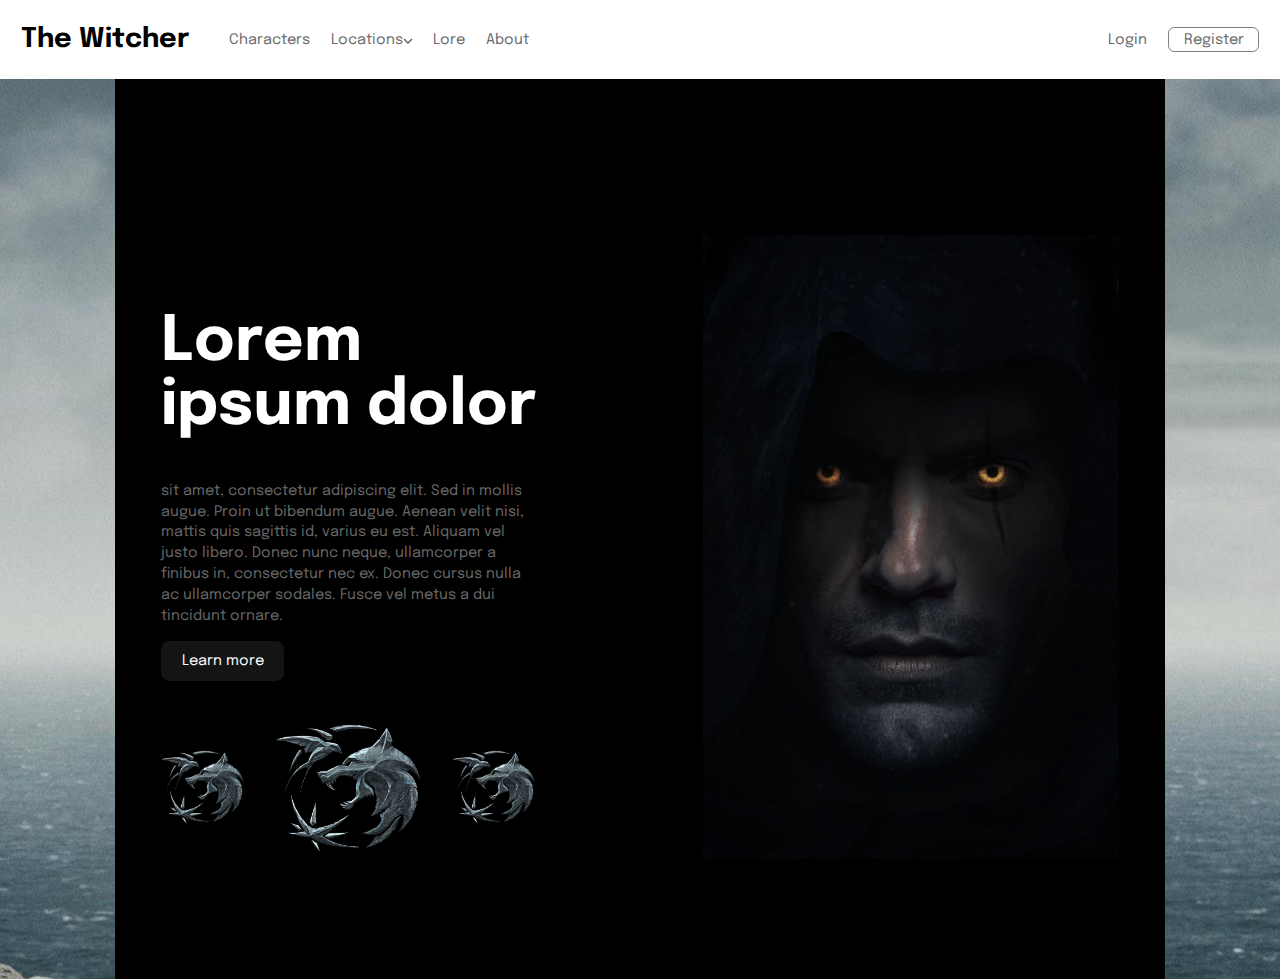
<file: index.html>
<!DOCTYPE html>
<html lang="en">
<head>
	<meta charset="UTF-8">
	<meta name="viewport" content="width=device-width, initial-scale=1.0">
	<title>The Witcher</title>
	<link rel="stylesheet" type="text/css" href="css/mystyle.css">
	<link rel="icon" href="images/icon.ico">
	<link rel="preconnect" href="https://fonts.googleapis.com">
	<link rel="preconnect" href="https://fonts.gstatic.com" crossorigin>
	<link href="https://fonts.googleapis.com/css2?family=Epilogue:wght@500;700&family=Poppins:wght@400;500;700&display=swap" rel="stylesheet">
</head>
<body>
	<nav>
		<div class="logos-section">
			<h2 class="logo">The&nbsp;Witcher</h2>
			<ul class="menu-items">
				<li>Characters</li>
				<li>
					Locations<svg width="10" height="6" xmlns="http://www.w3.org/2000/svg"><path stroke="#686868" stroke-width="1.5" fill="none" d="m1 1 4 4 4-4"/></svg>
			  	</li>
			  	<li>Lore</li>
			  	<li>About</li>
				<li class="icon">
					&#9776;
				</li>
			</ul>
		</div>
		<ul class="cta-btns">
			<li>Login</li>
			<li>Register</li>
		</ul>
  	</nav>

	<div class="container">
		<main>
			<section id="text-side">
				<h1>Lorem <br>ipsum&nbsp;dolor</h1>
				<p>
					sit amet, consectetur adipiscing elit. Sed in mollis augue. Proin ut bibendum augue. Aenean velit nisi, mattis quis sagittis id, varius eu est. Aliquam vel justo libero. 
					Donec nunc neque, ullamcorper a finibus in, consectetur nec ex. Donec cursus nulla ac ullamcorper sodales. Fusce vel metus a dui tincidunt ornare.
				</p>
				<button>Learn more</button>
				<div class="clients-logos">
					<img src="images/logo.PNG" />
					<img src="images/logo.PNG" />
					<img src="images/logo.PNG" />
				</div>
			</section>
			<section class="img-side">
				<img src="images/img1.png" />
			</section>
		</main>
	</div>
</body>
</html>
</file>
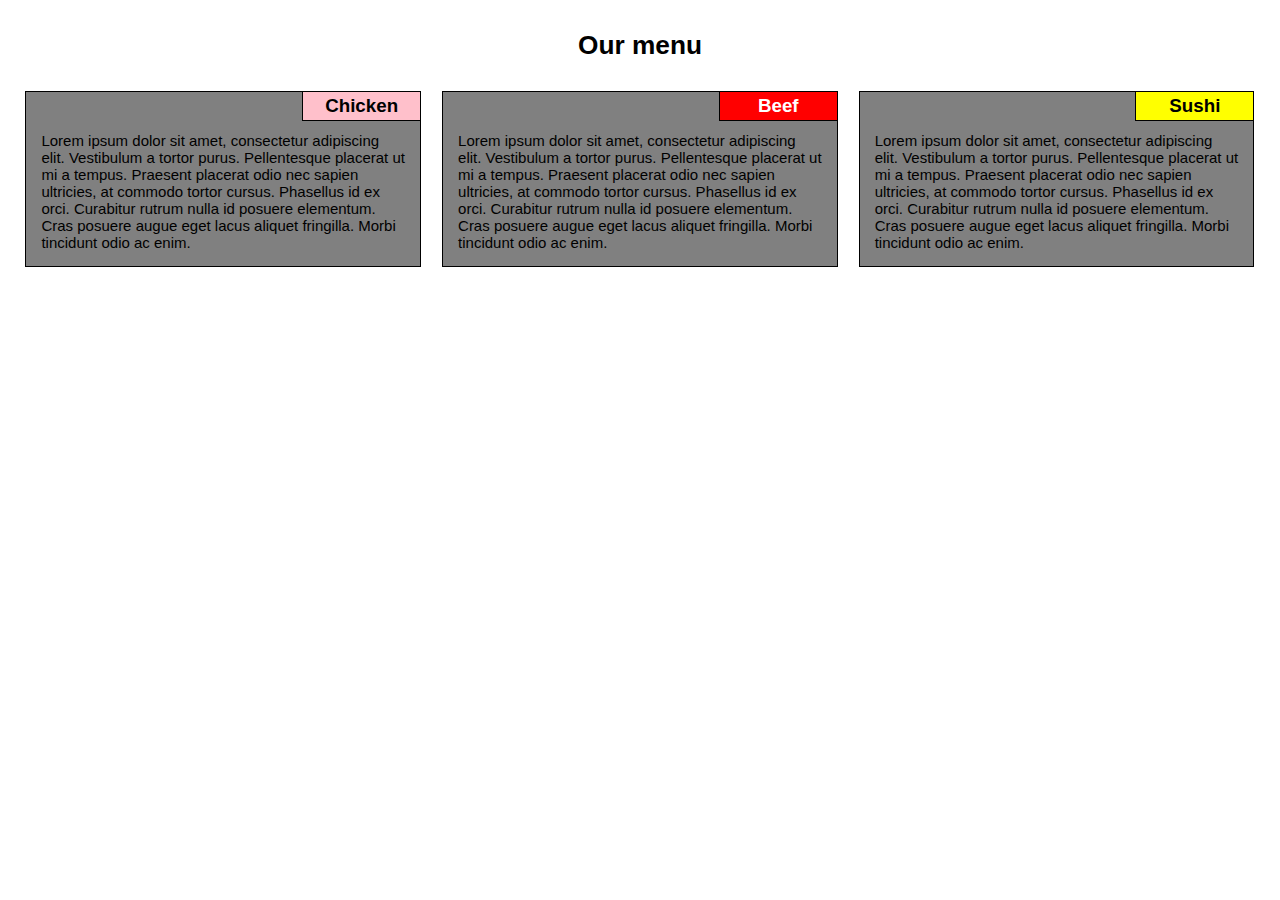
<file: module2-solution/index.html>
<!DOCTYPE html>
<html lang="en">
<head>
	<meta charset="UTF-8">
	<meta name="viewport" content="width=device-width, initial-scale=1.0">
	<title>Module2 assignment</title>
	<link rel="stylesheet" type="text/css" href="css/styles.css">
</head>
<body>
	<h1>Our menu</h1>
	<div class="row">
		<div class="col-lg-4 col-md-6">
			<section>
				<h3 id="chicken">Chicken</h3>
				<p>
					Lorem ipsum dolor sit amet, consectetur adipiscing elit. Vestibulum a tortor purus. Pellentesque placerat ut mi a tempus. Praesent placerat odio nec sapien ultricies, at commodo tortor cursus. Phasellus id ex orci. Curabitur rutrum nulla id posuere elementum. Cras posuere augue eget lacus aliquet fringilla. Morbi tincidunt odio ac enim.
				</p>
			</section>
		</div>
		<div class="col-lg-4 col-md-6">
			<section>
				<h3 id="beef">Beef</h3>
				<p>
					Lorem ipsum dolor sit amet, consectetur adipiscing elit. Vestibulum a tortor purus. Pellentesque placerat ut mi a tempus. Praesent placerat odio nec sapien ultricies, at commodo tortor cursus. Phasellus id ex orci. Curabitur rutrum nulla id posuere elementum. Cras posuere augue eget lacus aliquet fringilla. Morbi tincidunt odio ac enim.
				</p>
		</section>
		</div>
		<div class="col-lg-4 col-md-12">
			<section id="sec_sushi">
				<h3 id="sushi">Sushi</h3>
				<p>
					Lorem ipsum dolor sit amet, consectetur adipiscing elit. Vestibulum a tortor purus. Pellentesque placerat ut mi a tempus. Praesent placerat odio nec sapien ultricies, at commodo tortor cursus. Phasellus id ex orci. Curabitur rutrum nulla id posuere elementum. Cras posuere augue eget lacus aliquet fringilla. Morbi tincidunt odio ac enim.
				</p>
		</section>
		</div>
	</div>
</body>
</html>
</file>
<file: css/mystyle.css>
* {
    font-family: "Epilogue", sans-serif;
    font-size: 1.3rem;
}

body {
    box-sizing: border-box;
    margin: 0;
    padding: 0;
}

.container {
    background-image: url("../images/bg_img.jpg");
    background-color: white;
    background-repeat: no-repeat;
    background-attachment: fixed;
    height: 100%;
}

/*NAV*/
li {
    list-style: none;
}

nav,
.logos-section,
.menu-items,
.cta-btns {
    display: flex;
    align-items: center; /*cross axis*/
}
  
nav {
    justify-content: space-between; /*main axis*/
    background-color: white;
    position: sticky;
    top: 0;
}
  
.menu-items li,
.cta-btns li {
    font-size: 0.7rem;
    margin-right: 1rem;
    color: hsl(0, 0%, 41%);
}
  
.cta-btns li:nth-last-child(1) {
    border: 1px solid gray;
    padding: 0.2rem 0.7rem;
    border-radius: 0.3rem;
}

.icon {
    display: none;
}

.logo {
    padding-left: 1rem;
}

/*MAIN*/
main {
    background-color: black;
    display: grid;
    grid-template-columns: auto auto;
    column-gap: 8rem;
    min-height: 100vh;
    width: 60%;
    margin: auto;
    align-items: center;
    justify-content: center;
    color: white;
}

/*Text-side*/
main h1 {
    font-size: 3rem;
}
  
main p {
    font-size: 0.7rem;
    width: 18rem;
    color: hsl(0, 0%, 41%);
    line-height: 1rem;
}
  
main button {
    background-color: hsl(0, 0%, 8%);
    color: #fff;
    border: none;
    font-size: 0.7rem;
    padding: 0.6rem 1rem;
    border-radius: 0.4rem;
    margin-top: 0rem;
}
  
#text-side {
    margin-top: 3rem;
}

/* Client Logos */
.clients-logos img {
    width: 4rem;
}
  
.clients-logos {
    margin-top: 2rem;
    display: flex;
    align-items: center;
    justify-content: space-between;
    width: 18rem;
}
  
.clients-logos img:nth-child(2) {
    width: 7rem;
}

/*Img-side*/
.img-side img {
    margin-top: 2rem;
    width: 20rem;
}

/* Responsive */
@media ((min-width: 1200px) and (max-width: 1620px)) {
    main {
        width: 82%;
    }
}

@media (max-width: 820px) {
    nav .menu-items li:not(:last-child) {
        display: none;
    }

    nav .icon {
        display: block;
    }
}

@media ((min-width: 631px) and (max-width: 1199px)) {
    .img-side {
        display: none;
    }

    main {
        display: grid;
        grid-template-columns: auto;
        column-gap: 8rem;
        height: 70vh;
        align-items: center;
        justify-content: center;
        width: 85%;
    }
}

@media (max-width: 630px) {
    nav .logo {
        font-size: 1rem;
    }

    nav .menu-items li:not(:last-child) {
        display: none;
    }

    nav .icon {
        display: block;
    }

    main {
        display: grid;
        grid-template-columns: auto;
        column-gap: 8rem;
        height: 70vh;
        align-items: center;
        justify-content: center;
        width: 90%;
    }

    .clients-logos {
        margin: 3rem 0 3rem 0;
    }

    .img-side {
        display: none;
    }
}
</file>
<file: module2-solution/css/styles.css>
* {
 	box-sizing: border-box;
 	margin: 0;
	padding: 0;
}

body {
	margin-right: 15px;
	margin-left: 15px;
	margin-top: 30px;
	font-family: Verdana, Arial, sans-serif;
	font-size: 15px;
}

h1 {
 	margin-bottom: 30px;
 	text-align: center;
 	font-size: 175%;
}

section {
 	border: 1px solid black;
 	background-color: gray;
 	margin-bottom: 20px;
 	position: relative;
 	padding: 15px;
 	width: 95%;
 	margin-left: auto;
 	margin-right: auto;
}

h3 {
	position: absolute;
	top: 0;
	right: 0;
	border-left: 1px solid black;
	border-bottom: 1px solid black;
	width: 30%;
	text-align: center;
	padding: 3px;
	font-size: 125%;
}

p {
	color: black;
	margin-top: 25px;
	font-size: 100%;
}

#chicken {
	background-color: pink;
	color: black;
}

#beef {
	background-color: red;
	color: white;
}

#sushi {
	background-color: yellow;
	color: black;
}

/* Simple Responsive Framework. */
.row {
	width: 100%;
}

/********** Desktop **********/
@media (min-width: 992px) {
  .col-lg-1, .col-lg-2, .col-lg-3, .col-lg-4, .col-lg-5, .col-lg-6, .col-lg-7, .col-lg-8, .col-lg-9, .col-lg-10, .col-lg-11, .col-lg-12 {
    float: left;
  }
  .col-lg-1 {
    width: 8.33%;
  }
  .col-lg-2 {
    width: 16.66%;
  }
  .col-lg-3 {
    width: 25%;
  }
  .col-lg-4 {
    width: 33.33%;
  }
  .col-lg-5 {
    width: 41.66%;
  }
  .col-lg-6 {
    width: 50%;
  }
  .col-lg-7 {
    width: 58.33%;
  }
  .col-lg-8 {
    width: 66.66%;
  }
  .col-lg-9 {
    width: 74.99%;
  }
  .col-lg-10 {
    width: 83.33%;
  }
  .col-lg-11 {
    width: 91.66%;
  }
  .col-lg-12 {
    width: 100%;
  }
}

/********** Tablet **********/
@media (min-width: 768px) and (max-width: 991px) {
	#sec_sushi {
		width: 97.5%;
	}
  .col-md-1, .col-md-2, .col-md-3, .col-md-4, .col-md-5, .col-md-6, .col-md-7, .col-md-8, .col-md-9, .col-md-10, .col-md-11, .col-md-12 {
    float: left;
  }
  .col-md-1 {
    width: 8.33%;
  }
  .col-md-2 {
    width: 16.66%;
  }
  .col-md-3 {
    width: 25%;
  }
  .col-md-4 {
    width: 33.33%;
  }
  .col-md-5 {
    width: 41.66%;
  }
  .col-md-6 {
    width: 50%;
  }
  .col-md-7 {
    width: 58.33%;
  }
  .col-md-8 {
    width: 66.66%;
  }
  .col-md-9 {
    width: 74.99%;
  }
  .col-md-10 {
    width: 83.33%;
  }
  .col-md-11 {
    width: 91.66%;
  }
  .col-md-12 {
    width: 100%;
  }
}
</file>
